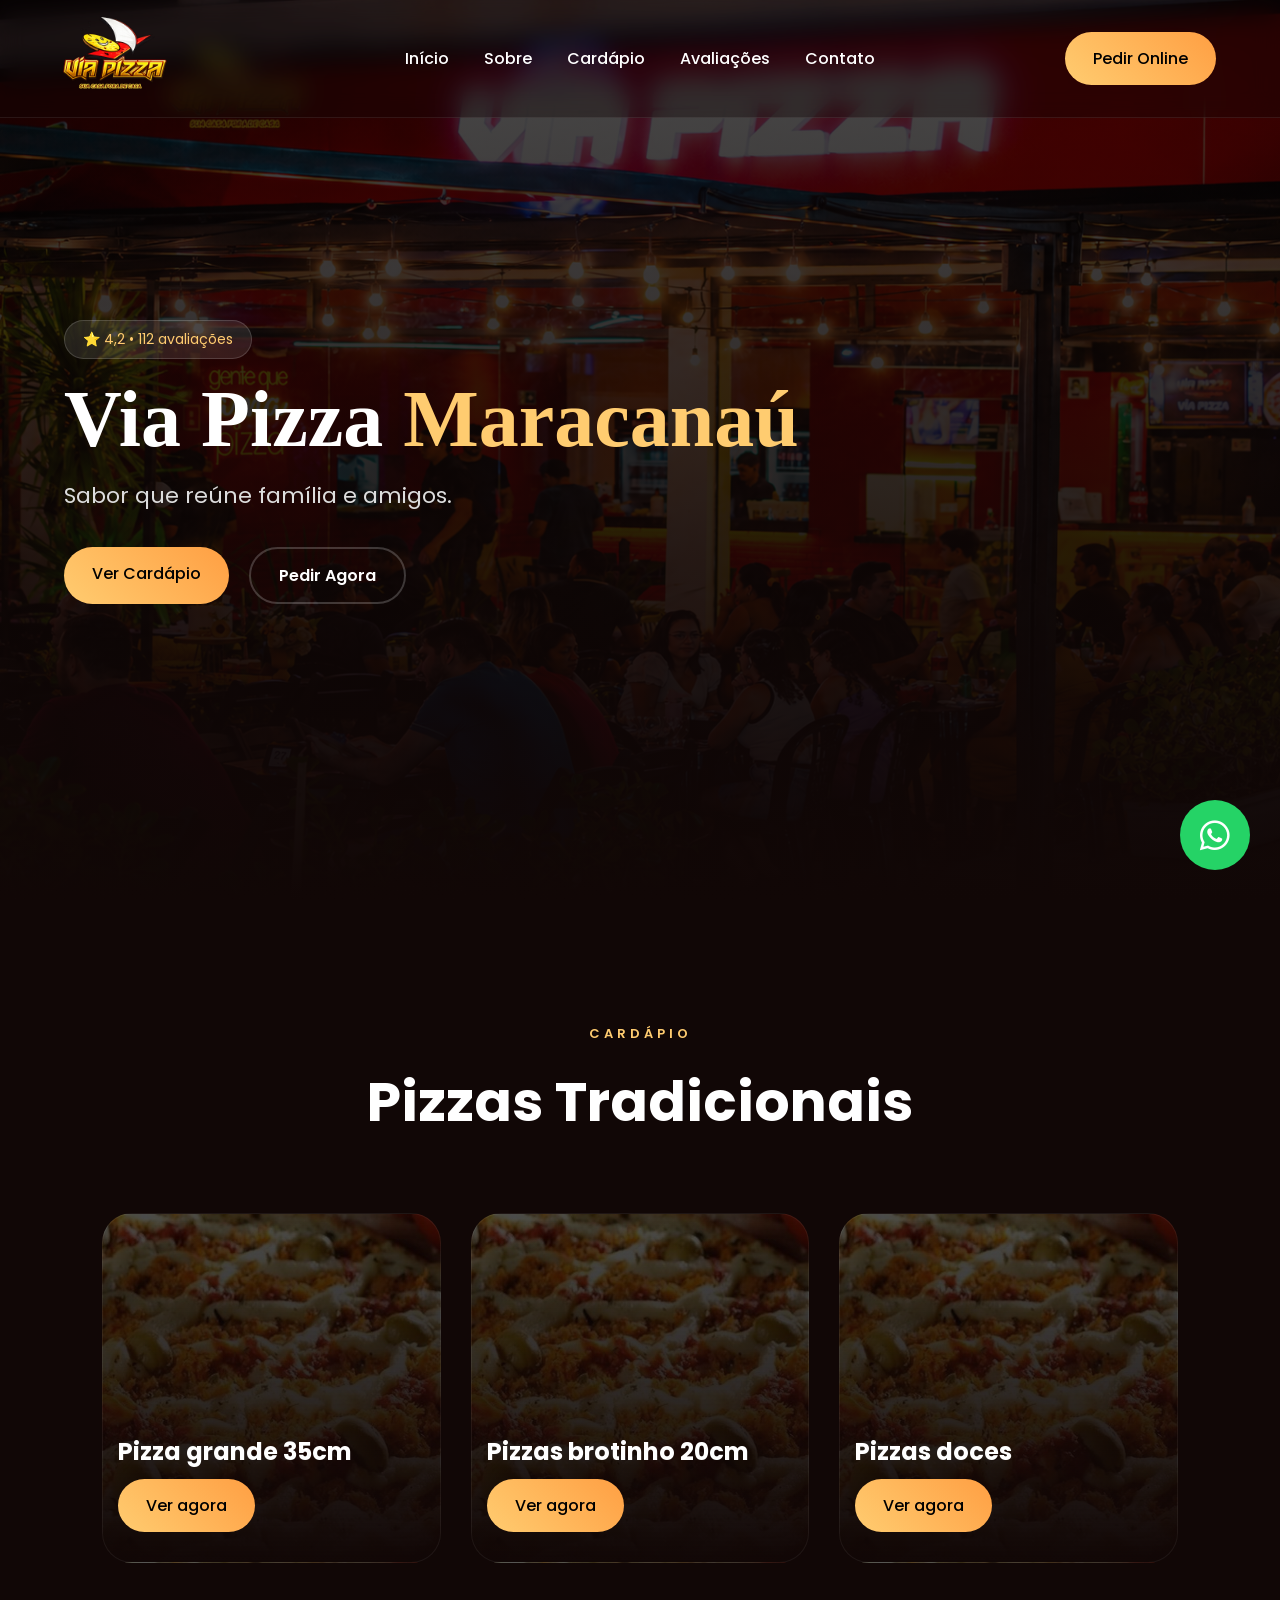
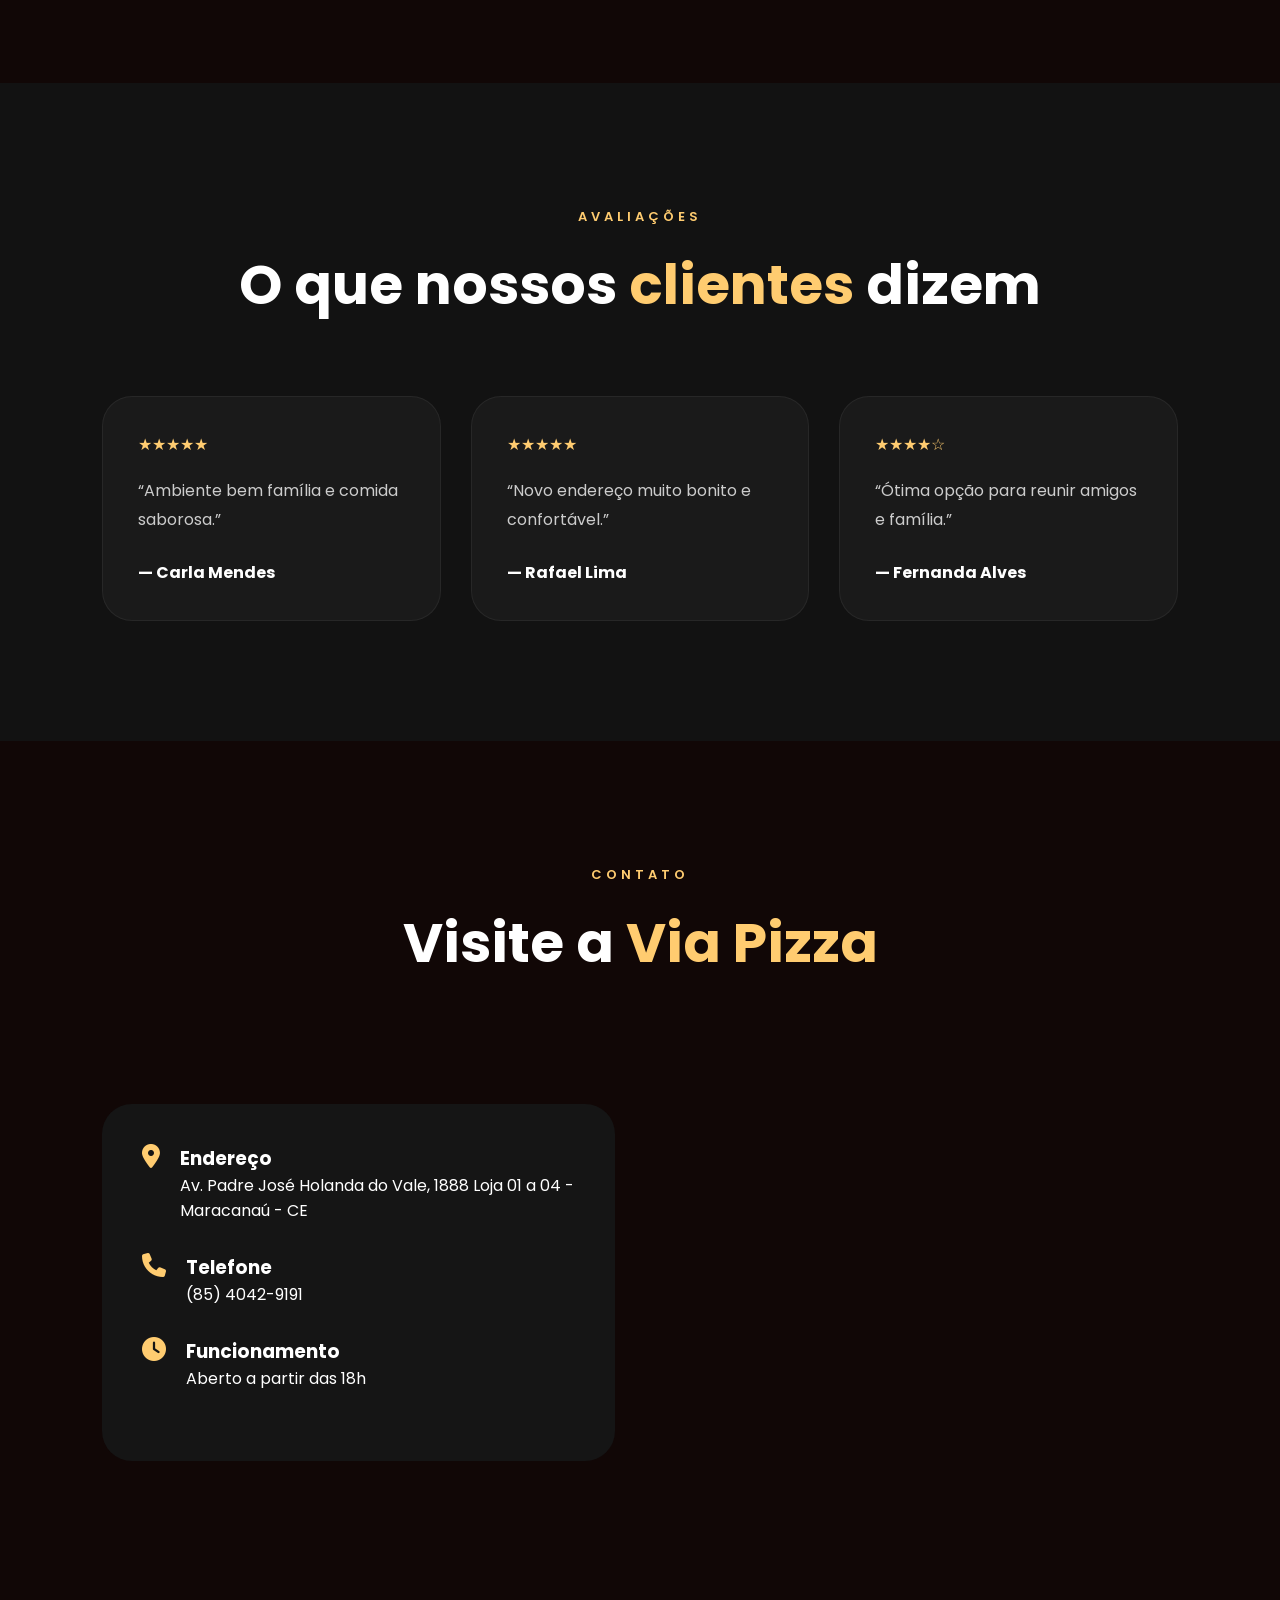
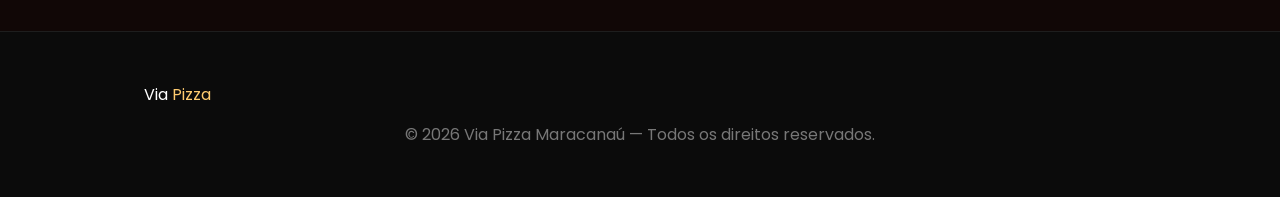
<file: index.html>
<!DOCTYPE html>
<html lang="pt-BR">
<head>
  <meta charset="UTF-8" />
  <meta name="viewport" content="width=device-width, initial-scale=1.0"/>
  <title>Via Pizza Maracanaú</title>

  <!-- Google Fonts -->
  <link rel="preconnect" href="https://fonts.googleapis.com">
  <link href="https://fonts.googleapis.com/css2?family=Poppins:wght@300;400;500;600;700;800&display=swap" rel="stylesheet">

  <!-- Font Awesome -->
  <link rel="stylesheet" href="https://cdnjs.cloudflare.com/ajax/libs/font-awesome/6.5.2/css/all.min.css"/>

  <!-- AOS Animation -->
  <link rel="stylesheet" href="https://unpkg.com/aos@2.3.4/dist/aos.css"/>
  <link rel="stylesheet" href="style.css">

</head>

<body>

  <!-- NAVBAR -->
<div id="fundo1">

  <header>   
      <div id="header-content">
        <div class="logo">
          <a href="index.html">
            <img src="imgs/ChatGPT Image 16 de mai. de 2026, 10_56_02.png" alt="">
          </a>
        </div>
        <nav>
          <a href="#inicio">Início</a>
          <a href="#sobre">Sobre</a>
          <a href="#cardapio">Cardápio</a>
          <a href="#avaliacoes">Avaliações</a>
          <a href="#contato">Contato</a>
        </nav>
        <a href="https://wa.me/558540429191" class="btn">
          Pedir Online
        </a>
      </div>
  </header>

  <!-- HERO -->

  <section class="hero" id="inicio">

    <div class="hero-content">

      <div class="tag">
        ⭐ 4,2 • 112 avaliações
      </div>

      <h1>
        Via Pizza <span>Maracanaú</span>
      </h1>

      <p>
        Sabor que reúne família e amigos.
      </p>

      <div class="hero-buttons">
        <a href="#cardapio" class="btn">
          Ver Cardápio
        </a>

        <a href="https://wa.me/558540429191" class="btn-outline">
          Pedir Agora
        </a>
      </div>

    </div>

  </section>
</div>
  <!-- INFO -->

 <!-- <div class="info">

    <div class="info-box">

      <div class="info-card">
        <div class="info-icon">
          <i class="fa-solid fa-star"></i>
        </div>

        <div>
          <h3>4,2 estrelas</h3>
          <p>112 avaliações</p>
        </div>
      </div>  

      <div class="info-card">
        <div class="info-icon">
          <i class="fa-solid fa-dollar-sign"></i>
        </div>

        <div>
          <h3>R$ 20–40</h3>
          <p>Faixa de preço</p>
        </div>
      </div>

      <div class="info-card">
        <div class="info-icon">
          <i class="fa-solid fa-utensils"></i>
        </div>

        <div>
          <h3>Refeição no local</h3>
          <p>Ambiente familiar</p>
        </div>
      </div>

      <div class="info-card">
        <div class="info-icon">
          <i class="fa-solid fa-motorcycle"></i>
        </div>

        <div>
          <h3>Delivery</h3>
          <p>Entrega rápida</p>
        </div>
      </div>

    </div> -->

  </div> 

  <!-- SOBRE -->

  <!-- <section id="sobre">

    <div class="section-title" data-aos="fade-up">
      <span>Nossa História</span>
      <h2>Experiência <b>Gastronômica</b></h2>
    </div>

    <div class="about">

      <img
      data-aos="zoom-in"
      src="https://images.unsplash.com/photo-1517248135467-4c7edcad34c4?q=80&w=1200&auto=format&fit=crop"
      alt="Pizzaria">

      <div class="about-text" data-aos="fade-left">

        <p>
          A Via Pizza Maracanaú oferece uma experiência gastronômica completa,
          com pizzas artesanais, massas especiais e um ambiente familiar acolhedor.
        </p>

        <p>
          Unimos sabor, qualidade e atendimento para tornar cada momento especial,
          seja com a família, amigos ou no conforto da sua casa.
        </p>

        <a href="#cardapio" class="btn">
          Explorar Cardápio
        </a>

      </div>

    </div>

  </section> -->

  <!-- CARDAPIO -->

  <section id="cardapio">

    <div class="section-title" data-aos="fade-up">
      <span>Cardápio</span>
      <h2>Pizzas Tradicionais<b></b></h2>
    </div>

    <div class="menu-grid">

      <div class="menu-card" data-aos="fade-up">

        

        <div class="menu-content">

          <h3>Pizza grande 35cm</h3>

          <!--<span class="price">R$ 38</span>

           <p>
            Massa artesanal com até 2 sabores.
          </p> -->

          <a href="index2.html" class="btn">
            Ver agora
          </a>

        </div>

      </div>

      <div class="menu-card" data-aos="fade-up" data-aos-delay="100">

        

        <div class="menu-content">

          <h3>Pizzas brotinho 20cm</h3>

          <!--<span class="price">R$ 42</span>

           <p>
            Filé mignon, cebola caramelizada e catupiry.
          </p> -->

          <a href="index2.html" class="btn">
            Ver agora
          </a>

        </div>

      </div>

      <div class="menu-card" data-aos="fade-up" data-aos-delay="200">

        

        <div class="menu-content">

          <h3>Pizzas doces</h3>

          <!--<span class="price">R$ 32</span>

           <p>
            Massas italianas frescas com molhos artesanais.
          </p> -->

          <a href="index2.html" class="btn">
            Ver agora
          </a>

        </div>

      </div>

    </div>

  </section>

  <!-- AVALIAÇÕES -->

  <section class="reviews" id="avaliacoes">

    <div class="section-title" data-aos="fade-up">
      <span>Avaliações</span>
      <h2>O que nossos <b>clientes</b> dizem</h2>
    </div>

    <div class="review-grid">

      <div class="review-card" data-aos="fade-up">

        <div class="stars">
          ★★★★★
        </div>

        <p>
          “Ambiente bem família e comida saborosa.”
        </p>

        <div class="review-user">
          — Carla Mendes
        </div>

      </div>

      <div class="review-card" data-aos="fade-up" data-aos-delay="100">

        <div class="stars">
          ★★★★★
        </div>

        <p>
          “Novo endereço muito bonito e confortável.”
        </p>

        <div class="review-user">
          — Rafael Lima
        </div>

      </div>

      <div class="review-card" data-aos="fade-up" data-aos-delay="200">

        <div class="stars">
          ★★★★☆
        </div>

        <p>
          “Ótima opção para reunir amigos e família.”
        </p>

        <div class="review-user">
          — Fernanda Alves
        </div>

      </div>

    </div>

  </section>

  <!-- CONTATO -->

  <section id="contato">

    <div class="section-title" data-aos="fade-up">
      <span>Contato</span>
      <h2>Visite a <b>Via Pizza</b></h2>
    </div>

    <div class="contact-container">

      <div class="contact-box" data-aos="fade-right">

        <div class="contact-item">
          <i class="fa-solid fa-location-dot"></i>

          <div>
            <h3>Endereço</h3>
            <p>
              Av. Padre José Holanda do Vale, 1888
              Loja 01 a 04 - Maracanaú - CE
            </p>
          </div>
        </div>

        <div class="contact-item">
          <i class="fa-solid fa-phone"></i>

          <div>
            <h3>Telefone</h3>
            <p>(85) 4042-9191</p>
          </div>
        </div>

        <div class="contact-item">
          <i class="fa-solid fa-clock"></i>

          <div>
            <h3>Funcionamento</h3>
            <p>Aberto a partir das 18h</p>
          </div>
        </div>

      </div>

      <div data-aos="fade-left">

        <iframe
        src="https://www.google.com/maps?q=Via+Pizza+Maracanau&output=embed">
        </iframe>

      </div>

    </div>

  </section>

  <!-- FOOTER -->

  <footer>

    <div class="logo">
      Via <span>Pizza</span>
    </div>

    <p>
      © 2026 Via Pizza Maracanaú — Todos os direitos reservados.
    </p>

  </footer>

  <!-- WHATSAPP -->

  <a
  href="https://wa.me/558540429191"
  class="whatsapp"
  target="_blank">

    <i class="fa-brands fa-whatsapp"></i>

  </a>

  <!-- AOS -->
  <script src="https://unpkg.com/aos@2.3.4/dist/aos.js"></script>

  <script>

    AOS.init({
      duration:1200,
      once:true
    });

  </script>

</body>
</html>
</file>
<file: style.css>
*{
      margin:0;
      padding:0;
      box-sizing:border-box;
      scroll-behavior:smooth;
    }

    :root{
      --red:#8b0000;
      --gold:#ffcc70;
      --black:#0d0d0d;
      --white:#ffffff;
      --gray:#999;
      --card:#171717;
    }

    body{
      font-family:'Poppins',sans-serif;
      background:var(--black);
      color:white;
      overflow-x:hidden;
    }

    /* NAVBAR */


    header{
      position:fixed;
      top:0;
      left:0;
      width:100%;
      z-index:999;
      padding: 0px 5%;
      display:flex;
      justify-content:space-between;
      align-items:center;
      backdrop-filter:blur(12px);
      background:#1107065e;
      border-bottom:1px solid rgba(255,255,255,0.08);
    }

    #header-content {
      width: 1400px;
      margin: auto;
      z-index:999;
      display:flex;
      justify-content:space-between;
      align-items:center;
    }

    .logo {
      
      max-width: 150px;
      min-width: 119px;
    }

    .logo  img{
      width: 100%;
      color:white;
      padding-top: 10px;
      margin-left: -23px;
    }

    .logo span{
      color:var(--gold);
    }

    nav{
      display:flex;
      gap:35px;
    }

    nav a{
      color:white;
      text-decoration:none;
      font-weight:500;
      position:relative;
      transition:0.3s;
    }

    nav a::after{
      content:'';
      position:absolute;
      left:0;
      bottom:-5px;
      width:0;
      height:2px;
      background:var(--gold);
      transition:0.3s;
    }

    nav a:hover::after{
      width:100%;
    }

    nav a:hover{
      color:var(--gold);
    }

    .btn{
      background:linear-gradient(45deg,var(--gold),#ff9f43);
      color:black;
      padding:14px 28px;
      border-radius:50px;
      font-weight: 500;
      text-decoration:none;
      transition:0.4s;
      display:inline-block;
    }

    .btn:hover{
      transform:translateY(-4px) scale(1.05);
      box-shadow:0 10px 30px rgba(255,204,112,0.4);
    }

    /* HERO */

    .hero{
      min-height:100vh;
      display:flex;
      align-items:center;
      padding:0 5%;
      position:relative;
      background: linear-gradient(#000000b3,#110706),
      url('imgs/ChatGPT\ Image\ 16\ de\ mai.\ de\ 2026\,\ 11_13_08.png');
      background-size:cover;
      background-position:center;
    /*  background-attachment:fixed; */
      
    }

    .hero-content{
      margin: 190px auto 0px auto;
      min-height: 50vh;
      width: 1400px;
      animation:fadeUp 1.2s ease;
    }

    .tag{
      display:inline-block;
      background:rgba(255,255,255,0.1);
      border:1px solid rgba(255,255,255,0.15);
      padding:8px 18px;
      border-radius:50px;
      margin-bottom:20px;
      color:var(--gold);
      font-size:14px;
    }

    .hero h1{
      font-family: Georgia, 'Times New Roman', Times, serif;
      font-size:80px;
      line-height:1;
      margin-bottom:20px;
      font-weight:800;
      max-width: 1400px;
    }

    .hero h1 span{
      color:var(--gold);
    }

    .hero p{
      font-size:22px;
      color:#ddd;
      margin-bottom:35px;
    }

    .hero-buttons{
      display:flex;
      gap:20px;
      flex-wrap:wrap;
    }

    .btn-outline{
      border:2px solid rgba(255,255,255,0.2);
      color:white;
      padding:14px 28px;
      border-radius:50px;
      text-decoration:none;
      font-weight:600;
      transition:0.4s;
    }

    .btn-outline:hover{
      border-color:var(--gold);
      color:var(--gold);
      transform:translateY(-4px);
    }

    /* INFO */

    .info{
      margin-top:-70px;
      padding:0 8%;
      position:relative;
      z-index:20;
    }

    .info-box{
      background:#151515;
      border:1px solid rgba(255,255,255,0.08);
      border-radius:30px;
      padding:40px;
      display:grid;
      grid-template-columns:repeat(auto-fit,minmax(200px,1fr));
      gap:30px;
    }

    .info-card{
      display:flex;
      gap:15px;
      align-items:center;
    }

    .info-icon{
      width:60px;
      height:60px;
      background:linear-gradient(45deg,var(--red),#ff3f34);
      border-radius:20px;
      display:flex;
      align-items:center;
      justify-content:center;
      font-size:24px;
      color:var(--gold);
    }

    .info-card h3{
      font-size:18px;
      margin-bottom:5px;
    }

    .info-card p{
      color:var(--gray);
      font-size:14px;
    }

    /* SECTION */

    section{
      padding: 120px 8%;
      background-color: #110706;
    }

    .section-title{
      text-align:center;
      margin-bottom:70px;
    }

    .section-title span{
      color:var(--gold);
      text-transform:uppercase;
      letter-spacing:4px;
      font-size:13px;
      font-weight:600;
    }

    .section-title h2{
      margin-top:15px;
      font-size:55px;
    }

    .section-title h2 b{
      color:var(--gold);
    }

    /* ABOUT */

    .about{
      display:grid;
      grid-template-columns:1fr 1fr;
      gap:60px;
      align-items:center;
    }

    .about img{
      width:100%;
      border-radius:30px;
      transition:0.5s;
    }

    .about img:hover{
      transform:scale(1.03);
    }

    .about-text p{
      color:#bbb;
      line-height:1.8;
      margin:25px 0;
      font-size:17px;
    }

    /* MENU */

    .menu-grid{
      display:grid;
      grid-template-columns:repeat(auto-fit,minmax(320px,1fr));
      gap:30px;
    }

    .menu-card{
      position:relative;
      background: linear-gradient(#000000b3,#110706),
      url('imgs/Pizza_frango_requeijao-1.jpg');
      background-size:cover;
      background-position:center;
      border-radius:30px;
      overflow:hidden;
      transition:0.5s;
      border:1px solid rgba(255,255,255,0.06);
      height: 350px;
    }

    .menu-card:hover{
      transform:translateY(-10px);
      box-shadow:0 15px 40px rgba(0,0,0,0.4);
      border-color:rgba(255,204,112,0.3);
    }

    .menu-card img{
      width:100%;
      
      object-fit:cover;
      transition:0.6s;
    }

    .menu-card:hover img{
      transform:scale(1.1);
    }

    .menu-content{
      max-width: 500px;
      margin: 220px auto 0px auto;
      padding:0px 15px;
    }

    .menu-content h3{
      font-size:24px;
      margin-bottom:10px;
    }

    .menu-content p{
      color:#aaa;
      margin-bottom:20px;
      line-height:1.6;
    }

    .price{
      color:var(--gold);
      font-size:22px;
      font-weight:700;
      margin-bottom:20px;
      display:block;
    }

    /* REVIEWS */

    .reviews{
      background:#121212;
    }

    .review-grid{
      display:grid;
      grid-template-columns:repeat(auto-fit,minmax(300px,1fr));
      gap:30px;
    }

    .review-card{
      background:#1a1a1a;
      border-radius:30px;
      padding:35px;
      border:1px solid rgba(255,255,255,0.06);
      transition:0.4s;
    }

    .review-card:hover{
      transform:translateY(-10px);
      border-color:rgba(255,204,112,0.4);
    }

    .stars{
      color:var(--gold);
      margin-bottom:20px;
    }

    .review-card p{
      color:#ccc;
      line-height:1.8;
      margin-bottom:25px;
    }

    .review-user{
      font-weight:700;
    }

    /* CONTACT */

    .contact-container{
      display:grid;
      grid-template-columns:1fr 1fr;
      gap:50px;
      align-items:center;
    }

    .contact-box{
      background:#151515;
      padding:40px;
      border-radius:30px;
    }

    .contact-item{
      display:flex;
      gap:20px;
      margin-bottom:30px;
    }

    .contact-item i{
      color:var(--gold);
      font-size:24px;
    }

    iframe{
      width:100%;
      height:450px;
      border:none;
      border-radius:30px;
    }

    /* FOOTER */

    footer{
      background:#0b0b0b;
      padding:50px 8%;
      text-align:center;
      border-top:1px solid rgba(255,255,255,0.08);
    }

    footer p{
      color:#777;
      margin-top:15px;
    }

    /* WHATSAPP */

    .whatsapp{
      position:fixed;
      bottom:30px;
      right:30px;
      width:70px;
      height:70px;
      border-radius:50%;
      background:#25d366;
      display:flex;
      align-items:center;
      justify-content:center;
      color:white;
      font-size:34px;
      z-index:999;
      text-decoration:none;
      animation:pulse 2s infinite;
    }

    @keyframes pulse{
      0%{
        box-shadow:0 0 0 0 rgba(37,211,102,0.6);
      }
      70%{
        box-shadow:0 0 0 20px rgba(37,211,102,0);
      }
      100%{
        box-shadow:0 0 0 0 rgba(37,211,102,0);
      }
    }

    @keyframes fadeUp{
      from{
        opacity:0;
        transform:translateY(40px);
      }
      to{
        opacity:1;
        transform:translateY(0);
      }
    }

    /* RESPONSIVO */

    @media(max-width: 892px){

      .hero h1{
        font-size:55px;
      }

      .about,
      .contact-container{
        grid-template-columns:1fr;
      }

      nav{
        display:none;
      }
    }

    @media(max-width:600px){

      .hero h1{
        font-size:42px;
      }

      .section-title h2{
        font-size:38px;
      }

      .hero p{
        font-size:18px;
      }

      .btn, .btn-outline, .btn-outline:hover {
        text-align: center;
        
        font-size: 13px;
        padding: 6px 20px;
      }
      .tag {
        font-size: 12px;
        padding: 4px 10px;
      }

      .menu-card {
        height: 200px;
      }

      .menu-content {
        margin: 100px auto 0px auto;
      }
    }
</file>
